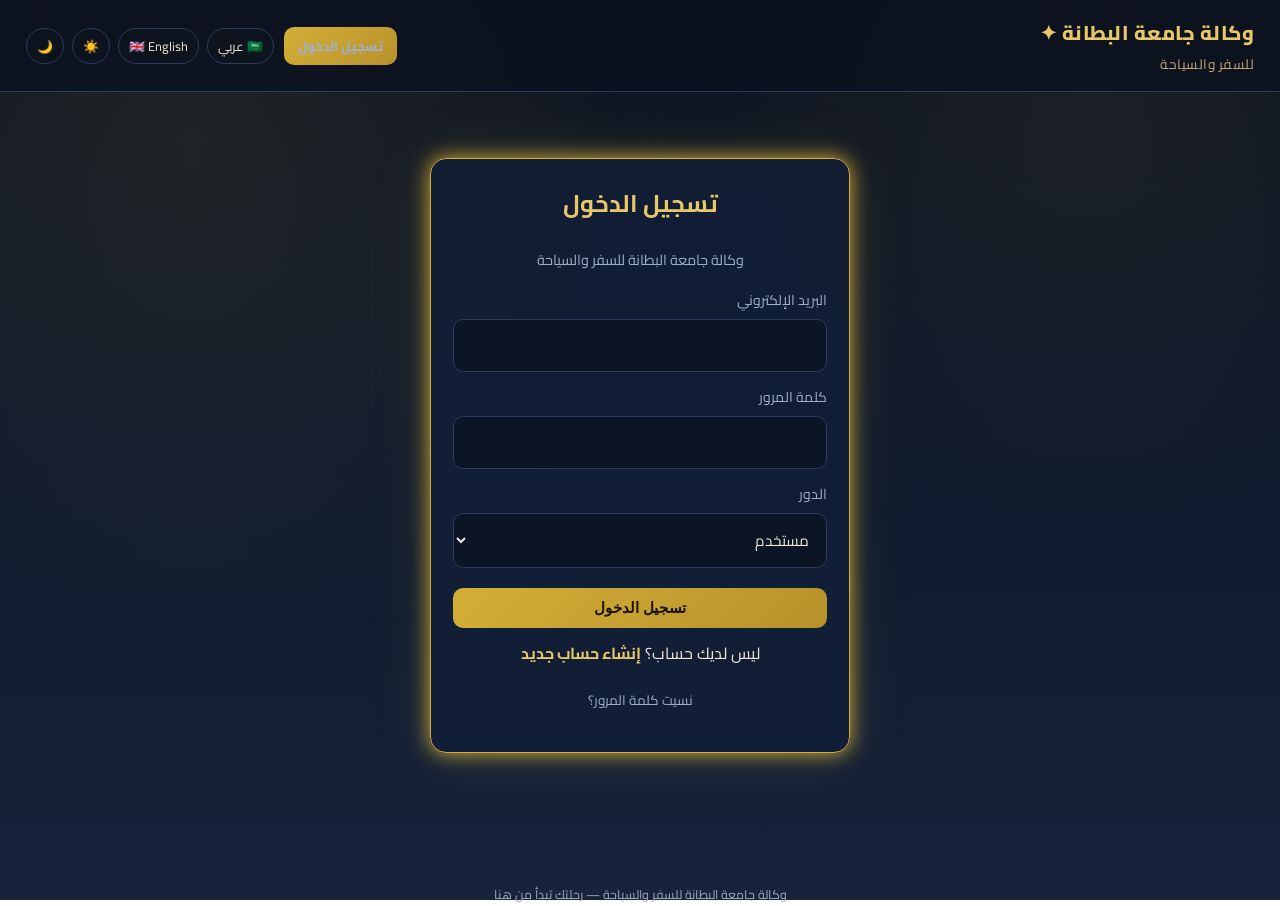
<file: index.html>
<!DOCTYPE html>
<html lang="ar" dir="rtl" id="htmlRoot">
<head>
<meta charset="UTF-8">
<meta name="viewport" content="width=device-width, initial-scale=1">
<title id="pageTitle">وكالة جامعة البطانة للسفر والسياحة</title>
<link rel="preconnect" href="https://fonts.googleapis.com">
<link href="https://fonts.googleapis.com/css2?family=Cairo:wght@400;600;700;800&display=swap" rel="stylesheet">
<link rel="stylesheet" href="style.css">
</head>
<body class="theme-light lang-ar" id="pageBody">

<div id="app"></div>

<script src="app.js"></script>
</body>
</html>
</file>
<file: style.css>
:root {
  --bg1: #0b1220;
  --bg2: #0f1b30;
  --gold: #d4af37;
  --gold-soft: #e8c766;
  --sand: #c9a876;
  --text: #f2e9d8;
  --muted: #9fb0c9;
  --card: #121f38cc;
  --border: #2a3b5c;
  --danger: #e0645a;
  --ok: #5cc98a;
  --input-bg: #0c1526;
  --input-border: #2a3b5c;
  --shadow: 0 10px 30px rgba(0,0,0,.35);
  --transition: 0.3s ease;
  --glow-color: var(--gold);
}
* { box-sizing: border-box; }
body {
  margin: 0;
  font-family: 'Cairo', 'Tahoma', sans-serif;
  direction: rtl;
  color: var(--text);
  min-height: 100vh;
  background:
    radial-gradient(circle at 15% 15%, rgba(212,175,55,.10), transparent 40%),
    radial-gradient(circle at 85% 10%, rgba(212,175,55,.08), transparent 35%),
    linear-gradient(180deg, var(--bg1) 0%, var(--bg2) 60%, #17233a 100%);
  background-attachment: fixed;
  transition: background var(--transition), color var(--transition);
}
body.lang-en { direction: ltr; text-align: left; }
a { color: inherit; text-decoration: none; }
.navbar {
  display: flex; align-items: center; justify-content: space-between;
  padding: 14px 26px; background: rgba(10,16,30,.75); backdrop-filter: blur(6px);
  border-bottom: 1px solid var(--border); position: sticky; top: 0; z-index: 20;
  flex-wrap: wrap;
}
.brand { font-size: 1.25rem; font-weight: 800; color: var(--gold-soft); letter-spacing: .5px; }
.brand span { color: var(--sand); font-weight: 400; font-size: .85rem; display: block; }
.nav-links { display: flex; align-items: center; gap: 10px; flex-wrap: wrap; }
.nav-links a { color: var(--muted); font-size: .92rem; transition: color .2s; }
.nav-links a:hover { color: var(--gold-soft); }
.nav-controls { display: flex; gap: 8px; align-items: center; }
.lang-btn, .theme-btn {
  background: transparent; border: 1px solid var(--border); color: var(--text);
  padding: 5px 10px; border-radius: 20px; cursor: pointer; font-size: .8rem;
  transition: background .2s, color .2s; font-family: inherit;
}
.lang-btn:hover, .theme-btn:hover { background: var(--gold); color: #1a1305; }
.wrap { max-width: 1080px; margin: 0 auto; padding: 26px 18px 60px; }
.card {
  background: var(--card); border: 1px solid var(--border); border-radius: 16px;
  padding: 22px; margin-bottom: 18px; box-shadow: var(--shadow);
  transition: background var(--transition), border var(--transition);
}
h1, h2, h3 { color: var(--gold-soft); margin-top: 0; }
.subtitle { color: var(--muted); font-size: .9rem; }
.btn {
  display: inline-block; padding: 11px 22px; border-radius: 10px; border: none;
  background: linear-gradient(135deg, var(--gold), #b8912b); color: #1a1305; font-weight: 800;
  cursor: pointer; font-size: .95rem; transition: .15s;
}
.btn:hover { filter: brightness(1.08); transform: translateY(-1px); }
.btn.secondary { background: transparent; border: 1px solid var(--gold); color: var(--gold-soft); }
.btn.danger { background: linear-gradient(135deg, #c94a41, #8f2f29); color: #fff; }
.btn.small { padding: 7px 14px; font-size: .82rem; }
.btn.success { background: linear-gradient(135deg, #198754, #0d6e3d); color: #fff; }
label { display: block; margin: 12px 0 6px; font-size: .88rem; color: var(--muted); }
input[type=text], input[type=email], input[type=password], input[type=tel],
input[type=date], input[type=time], input[type=file], select {
  width: 100%; padding: 11px 13px; border-radius: 10px; border: 1px solid var(--input-border);
  background: var(--input-bg); color: var(--text); font-size: .95rem; font-family: inherit;
}
input:focus, select:focus { outline: 1px solid var(--gold); }
.form-box { max-width: 420px; margin: 40px auto; }
.center { text-align: center; }
.flash { padding: 10px 14px; border-radius: 10px; margin-bottom: 14px; font-size: .9rem; }
.flash.error { background: #3a1616; color: #f3a49c; border: 1px solid #6b2a24; }
.flash.ok { background: #123a26; color: #8fe0b3; border: 1px solid #235c3c; }
.grid { display: grid; grid-template-columns: repeat(auto-fill, minmax(230px,1fr)); gap: 16px; }
.airline-card, .hotel-card {
  background: var(--card); border: 1px solid var(--border); border-radius: 14px;
  padding: 18px; text-align: center; transition: .15s; cursor: pointer;
}
.airline-card:hover, .hotel-card:hover { border-color: var(--gold); transform: translateY(-2px); }
.emoji-big { font-size: 2.2rem; }
.tabs { display: flex; gap: 8px; margin-bottom: 18px; flex-wrap: wrap; }
.tab {
  padding: 9px 18px; border-radius: 999px; border: 1px solid var(--border); cursor: pointer;
  color: var(--muted); font-size: .88rem; background: #0d1729;
}
.tab.active { background: var(--gold); color: #1a1305; border-color: var(--gold); font-weight: 800; }
.flight-row {
  display: flex; align-items: center; justify-content: space-between; gap: 14px;
  padding: 16px; border: 1px solid var(--border); border-radius: 12px; margin-bottom: 12px;
  background: #0d1729; flex-wrap: wrap;
}
.route { font-weight: 800; font-size: 1.05rem; }
.badge {
  display: inline-block; padding: 3px 10px; border-radius: 999px; font-size: .75rem;
  background: rgba(212,175,55,.15); color: var(--gold-soft); border: 1px solid var(--border);
}
.badge.ok { color: #5cc98a; border-color: #5cc98a; }
.badge.cancel { color: #e0645a; border-color: #e0645a; }
.badge.pending { color: #f0a030; border-color: #f0a030; }
.stars { color: var(--gold-soft); letter-spacing: 2px; }
.price { font-weight: 800; color: var(--ok); font-size: 1.05rem; }
table { width: 100%; border-collapse: collapse; }
table th, table td { padding: 10px; border-bottom: 1px solid var(--border); text-align: right; font-size: .9rem; }
table th { color: var(--gold-soft); }
.class-grid { display: grid; grid-template-columns: repeat(auto-fill, minmax(200px,1fr)); gap: 12px; }
.class-opt {
  border: 1px solid var(--border); border-radius: 12px; padding: 16px; text-align: center; background: #0d1729;
  cursor: pointer;
}
.class-opt h3 { margin: 6px 0; font-size: 1rem; }
.footer-note { color: var(--muted); font-size: .78rem; text-align: center; margin-top: 30px; }
.stat { font-size: 2.2rem; font-weight: 800; color: var(--gold-soft); }
.glow-form {
  box-shadow: 0 0 20px var(--glow-color), 0 0 60px rgba(212,175,55,0.15);
  border-color: var(--glow-color);
  transition: box-shadow 0.3s ease, border-color 0.3s ease;
}
.glow-form:hover {
  box-shadow: 0 0 30px var(--glow-color), 0 0 80px rgba(212,175,55,0.2);
}

body.theme-dark {
  --bg1: #0a1a2b;
  --bg2: #0d2840;
  --gold: #6bb8e0;
  --gold-soft: #8fd4f0;
  --sand: #7ab3d0;
  --text: #e8f4fc;
  --muted: #8eb8d0;
  --card: #0a2238cc;
  --border: #2a5a7a;
  --input-bg: #0a1a2b;
  --input-border: #2a5a7a;
  --shadow: 0 10px 30px rgba(0,40,70,.5);
  --glow-color: #6bb8e0;
  background:
    radial-gradient(circle at 15% 15%, rgba(107,184,224,.12), transparent 40%),
    radial-gradient(circle at 85% 10%, rgba(107,184,224,.08), transparent 35%),
    linear-gradient(180deg, #0a1a2b 0%, #0d2840 60%, #123a55 100%);
}
body.theme-dark .btn { background: linear-gradient(135deg, #4a9fc9, #2a7aa8); color: #fff; }
body.theme-dark .btn.secondary { background: transparent; border-color: #6bb8e0; color: #8fd4f0; }
body.theme-dark .tab.active { background: #4a9fc9; color: #fff; border-color: #4a9fc9; }
body.theme-dark .navbar { background: rgba(10,26,43,.85); }
body.theme-dark .brand { color: #8fd4f0; }
body.theme-dark .brand span { color: #7ab3d0; }
body.theme-dark .badge { background: rgba(107,184,224,.2); color: #8fd4f0; }
body.theme-dark .stars { color: #8fd4f0; }
body.theme-dark .price { color: #7dd4a0; }
body.theme-dark .flight-row, body.theme-dark .class-opt { background: #0a1a2b; }
body.theme-dark .tab { background: #0a1a2b; }
body.theme-dark .airline-card, body.theme-dark .hotel-card { background: #0a2238cc; }
body.theme-dark h1, body.theme-dark h2, body.theme-dark h3 { color: #8fd4f0; }
body.theme-dark .flash.ok { background: #0a2a3a; color: #8fd4f0; border-color: #4a9fc9; }
body.theme-dark .flash.error { background: #2a1a1a; color: #f3a49c; border-color: #6b2a24; }
body.theme-dark .nav-links a:hover { color: #8fd4f0; }
body.theme-dark .lang-btn, body.theme-dark .theme-btn { border-color: #2a5a7a; }
body.theme-dark .lang-btn:hover, body.theme-dark .theme-btn:hover { background: #4a9fc9; color: #fff; }
body.theme-dark .glow-form { box-shadow: 0 0 20px var(--glow-color), 0 0 60px rgba(107,184,224,0.15); }
body.theme-dark .glow-form:hover { box-shadow: 0 0 30px var(--glow-color), 0 0 80px rgba(107,184,224,0.2); }
body.theme-dark .btn.success { background: linear-gradient(135deg, #2d8f5e, #1a6d44); color: #fff; }
</file>
